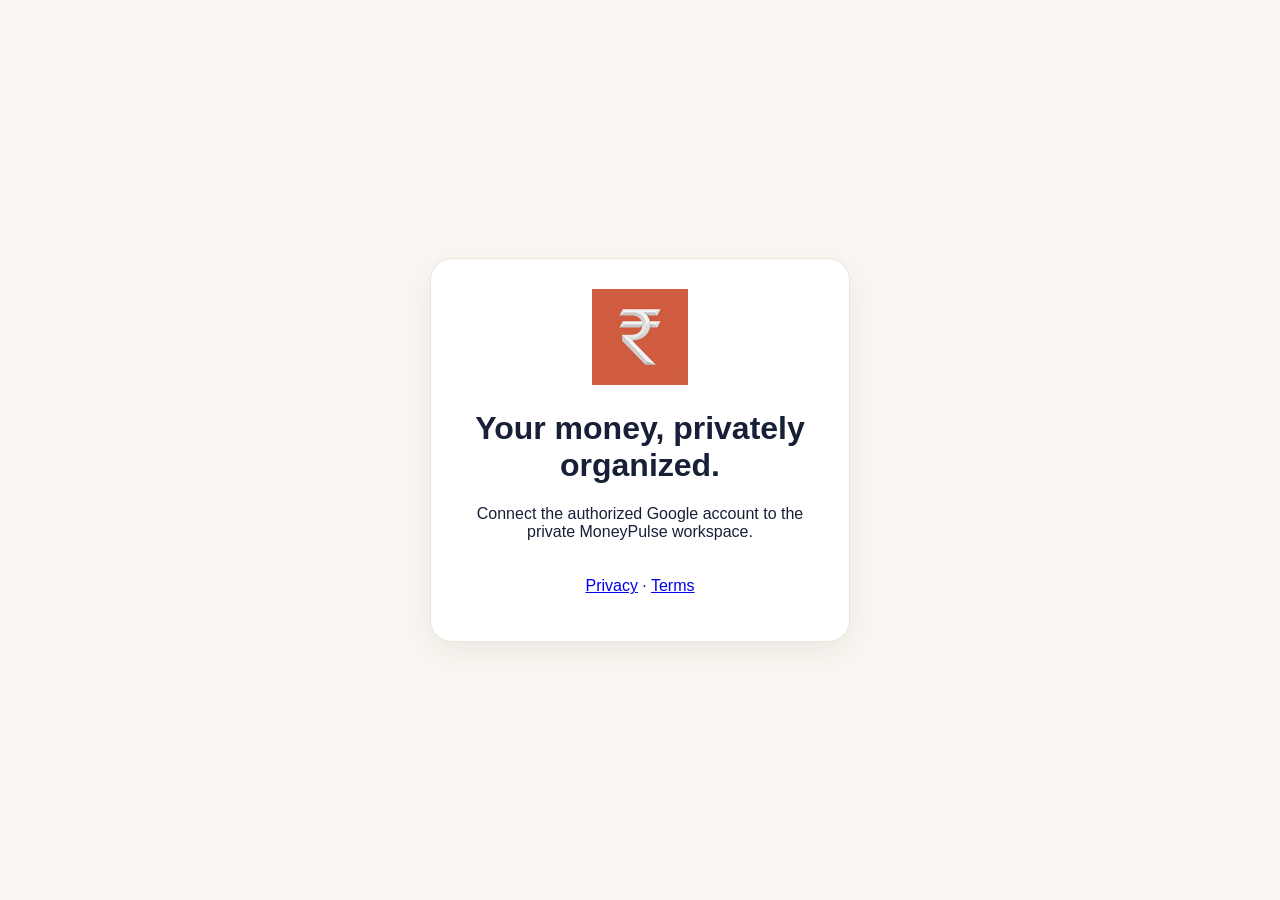
<file: index.html>
<!doctype html>
<html lang="en">
<head>
  <meta charset="utf-8">
  <meta name="viewport" content="width=device-width, initial-scale=1, viewport-fit=cover">
  <meta name="theme-color" content="#d96b50">

  <title>MoneyPulse</title>

  <link rel="manifest" href="manifest.webmanifest">
  <link rel="apple-touch-icon" href="icons/apple-touch-icon.png">

  <link rel="preconnect" href="https://fonts.googleapis.com">
  <link rel="preconnect" href="https://fonts.gstatic.com" crossorigin>
  <link href="https://fonts.googleapis.com/css2?family=Nunito+Sans:wght@500;600;700;800;900&display=swap" rel="stylesheet">

  <link rel="stylesheet" href="css/styles.css">
</head>
<body>
  <div id="splash">
    <img src="icons/icon-192.png" alt="MoneyPulse">
    <b>MoneyPulse</b>
    <i aria-hidden="true"></i>
  </div>

  <div id="app"></div>
  <div id="modal"></div>
  <div id="float"></div>

  <script src="config.js"></script>
  <script src="https://accounts.google.com/gsi/client" async defer></script>
  <script src="js/app.js"></script>
</body>
</html>
</file>
<file: css/styles.css>
:root{--bg:#faf7f2;--paper:#fff;--ink:#172036;--muted:#778196;--line:#ebe3dc;--terr:#d96b50;--terr2:#b95039;--soft:#f9e7e1;--green:#178653;--greenbg:#e9f5ee;--red:#df5a58;--redbg:#fff0ee;--blue:#4f70c9;--bluebg:#edf2ff;--amber:#df9a1f;--purple:#8066c6;--shadow:0 10px 30px rgba(62,46,37,.08);--safe:env(safe-area-inset-bottom,0px)}*{box-sizing:border-box}html,body{margin:0;min-height:100%;background:var(--bg);color:var(--ink);font-family:"Nunito Sans",system-ui,sans-serif}button,input,select,textarea{font:inherit}button{cursor:pointer}.hidden{display:none!important}#splash{position:fixed;inset:0;z-index:500;display:grid;place-content:center;justify-items:center;background:var(--bg)}#splash img{width:112px}#splash b{font-size:27px;margin:12px}#splash i{width:28px;height:28px;border:3px solid #eadbd4;border-top-color:var(--terr);border-radius:50%;animation:spin .8s linear infinite}@keyframes spin{to{transform:rotate(360deg)}}.shell{min-height:100vh;padding-bottom:calc(86px + var(--safe))}.side{display:none}.header{position:sticky;top:0;z-index:30;background:#fffaf7ed;border-bottom:1px solid var(--line);backdrop-filter:blur(14px)}.wrap,.content{max-width:1320px;margin:auto;padding-left:16px;padding-right:16px}.head{height:70px;display:flex;align-items:center;gap:11px}.brand{width:46px;height:46px;border:0;border-radius:14px;background:url('../icons/icon-192.png') center/cover}.title{font-size:24px;font-weight:900}.actions{display:flex;gap:8px;margin-left:auto}.icon{width:46px;height:46px;display:grid;place-items:center;border:0;border-radius:14px;background:#fff;color:#647087;box-shadow:0 4px 14px #49382e0d}.icon:hover{background:var(--soft);color:var(--terr2)}.icon svg{width:23px}.new{display:none}.periods{display:flex;gap:8px;overflow:auto;padding-bottom:13px;scrollbar-width:none}.btn{min-height:43px;padding:0 17px;border:1px solid var(--line);border-radius:14px;background:#fff;color:var(--ink);font-weight:800}.btn:hover{border-color:#dfc7bc;background:#fffaf7}.btn.primary{background:var(--terr);border-color:var(--terr);color:#fff}.btn.danger{background:var(--redbg);border-color:#f2cbc6;color:var(--red)}.period.active{background:var(--ink);color:#fff;border-color:var(--ink)}.content{padding-top:20px;padding-bottom:25px}.card{background:#fff;border:1px solid var(--line);border-radius:22px;box-shadow:var(--shadow)}.hero-grid{display:grid;gap:14px}.hero{padding:24px;min-height:240px}.hero .eyebrow{font-size:11px;letter-spacing:1px;font-weight:800}.hero .big{font-size:36px;font-weight:900;margin:22px 0}.hero.net{background:#fff}.hero.cash{background:linear-gradient(145deg,#f1faf5,#fff)}.hero.cash .big{color:var(--green)}.stats{display:flex;gap:18px;flex-wrap:wrap;color:var(--muted);font-size:12px}.sectionrow{width:100%;min-height:55px;padding:0 16px;display:flex;align-items:center;gap:10px;border:1px solid var(--line);border-radius:14px;background:#fff;text-align:left;margin-top:12px}.sectionrow .grow{flex:1}.sectionrow b{font-size:15px}.sectionrow small{display:block;color:var(--muted)}.sectionrow svg{width:18px}.sectionbody{padding:14px 0}.grid{display:grid;grid-template-columns:repeat(2,minmax(0,1fr));gap:12px}.metric,.account{padding:17px}.label{font-size:11px;color:var(--muted);font-weight:800;text-transform:uppercase;letter-spacing:.65px}.value{font-size:21px;font-weight:900;margin-top:9px}.tabs,.subtabs{display:flex;gap:5px;padding:5px;border-radius:16px;background:#eceff4;overflow:auto;width:max-content;max-width:100%}.tab{min-width:92px;height:42px;padding:0 15px;border:0;border-radius:12px;background:transparent;font-weight:900}.tab.active.all{background:var(--ink);color:#fff}.tab.active.expense{background:var(--red);color:#fff}.tab.active.income{background:var(--green);color:#fff}.tab.active.transfer{background:var(--blue);color:#fff}.filter{padding:14px;margin:13px 0}.search{height:52px;display:flex;align-items:center;gap:10px;padding:0 15px;border-radius:14px;background:#f9f6f3}.search input{width:100%;border:0;background:transparent;outline:0}.filtergrid{display:grid;grid-template-columns:1fr 1fr;gap:10px;margin-top:10px}.control{width:100%;height:51px;padding:0 14px;border:1px solid var(--line);border-radius:14px;background:#fff;outline:0}.control:focus{border-color:var(--terr);box-shadow:0 0 0 4px #d96b5017}textarea.control{height:98px;padding-top:13px}.activefilters{display:flex;gap:7px;flex-wrap:wrap;margin:10px 0}.filterchip{padding:8px 11px;border:0;border-radius:10px;background:var(--soft);color:var(--terr2);font-size:12px;font-weight:800}.month{margin-bottom:12px;overflow:hidden}.monthhead{width:100%;padding:15px 17px;border:0;background:#fff;text-align:left}.monthhead h3{margin:0;font-size:18px}.chips{display:flex;gap:7px;flex-wrap:wrap;margin-top:7px}.chip{padding:5px 9px;border-radius:9px;background:#f7f4f1;color:var(--muted);font-size:11px}.desktop-table{display:none}.mobiletx{display:grid;grid-template-columns:34px 1fr auto;gap:10px;align-items:center;padding:14px;border-top:1px solid var(--line)}.check{width:23px;height:23px;accent-color:var(--terr)}.txname{font-weight:900}.meta{font-size:11px;color:var(--muted);margin-top:5px}.tag{display:inline-flex;padding:4px 7px;border-radius:7px;background:var(--redbg);color:var(--red);font-size:10px}.amount{font-weight:900}.amount.income{color:var(--green)}.amount.expense{color:var(--red)}.amount.transfer{color:var(--blue)}.bottom{position:fixed;z-index:50;inset:auto 0 0;height:calc(76px + var(--safe));padding:6px 14px var(--safe);display:grid;grid-template-columns:1fr 1fr 74px 1fr 1fr;background:#fffdfbdd;border-top:1px solid var(--line)}.nav{border:0;border-radius:14px;background:transparent;color:#8993a6;display:grid;place-items:center;font-size:10px;font-weight:800}.nav.active{background:var(--soft);color:var(--terr)}.nav svg{width:24px}.fab{position:fixed;z-index:60;left:50%;bottom:calc(26px + var(--safe));transform:translateX(-50%);width:62px;height:62px;border:5px solid #fffaf7;border-radius:19px;background:var(--terr);color:#fff;font-size:32px;box-shadow:0 12px 25px #d96b5040}.assetlist{display:grid;gap:12px}.assetrow{padding:15px;display:flex;align-items:center;gap:12px}.assetrow .grow{flex:1}.assetrow b{display:block}.assetrow small{color:var(--muted)}.settings-layout{display:grid;gap:14px}.settings-nav{display:grid;grid-template-columns:repeat(2,1fr);gap:9px}.settings-nav button{padding:14px;border:1px solid var(--line);border-radius:16px;background:#fff;text-align:left}.settings-nav button.active{background:var(--ink);color:#fff}.settings-panel{padding:18px}.settings-head{display:flex;align-items:center;gap:12px;margin-bottom:15px}.settings-head div{flex:1}.settings-head h2{margin:0;font-size:20px}.settings-head p{margin:3px 0;color:var(--muted);font-size:13px}.managebar{display:flex;gap:8px;flex-wrap:wrap;margin-bottom:12px}.manage-row{display:grid;grid-template-columns:1fr auto;gap:12px;align-items:center;padding:13px;border-top:1px solid var(--line)}.manage-row:first-child{border-top:0}.manage-row b{display:block}.manage-row small{color:var(--muted)}.status{padding:6px 9px;border-radius:9px;background:var(--greenbg);color:var(--green);font-size:11px;font-weight:900}.menu-btn{height:38px;padding:0 11px;border:0;border-radius:10px;background:#f6f3f0;font-weight:800}.modalbg{position:fixed;inset:0;z-index:100;display:flex;align-items:flex-end;background:#17203670}.sheet{width:100%;max-height:94vh;overflow:auto;border-radius:26px 26px 0 0;background:#fff;padding-bottom:var(--safe)}.sheethead,.sheetfoot{position:sticky;z-index:2;display:flex;align-items:center;padding:17px 19px;background:#fff}.sheethead{top:0;border-bottom:1px solid var(--line)}.sheethead h2{margin:0;flex:1;font-size:21px}.sheetfoot{bottom:0;justify-content:flex-end;gap:8px;border-top:1px solid var(--line)}.sheetbody{padding:19px}.form{display:grid;gap:14px}.field{display:grid;gap:7px;font-size:12px;font-weight:800}.amountinput{height:68px;font-size:28px;font-weight:900}.entry-top{display:grid;grid-template-columns:repeat(2,1fr);gap:10px}.entry-tile{min-height:110px;padding:14px;border:1px solid var(--line);border-radius:16px;background:#fff;text-align:left}.entry-tile:hover{border-color:#dfb8ab;background:#fffaf7}.entry-tile svg{width:25px}.entry-tile b{display:block;margin-top:12px}.entry-tile small{color:var(--muted)}.type-grid{display:grid;grid-template-columns:repeat(2,1fr);gap:10px}.type-card{min-height:112px;display:grid;place-items:center;padding:13px;border:1px solid var(--line);border-radius:16px;background:#fff;text-align:center}.type-card:hover{border-color:#d9b6aa;background:#fffaf7}.type-card svg{width:27px}.type-card b{display:block;margin-top:8px}.toastroot{position:fixed;z-index:180;left:14px;right:14px;bottom:calc(96px + var(--safe));display:grid;gap:8px}.toast{padding:13px 15px;border-radius:14px;background:var(--ink);color:#fff}.signin{min-height:100vh;display:grid;place-items:center;padding:20px}.signin-card{max-width:420px;padding:30px;text-align:center}.signin-card img{width:96px}.google{display:flex;justify-content:center;margin-top:20px}.lock{position:fixed;inset:0;z-index:300;display:grid;place-items:center;background:var(--bg);text-align:center}.keys{display:grid;grid-template-columns:repeat(3,76px);gap:16px}.key{width:76px;height:76px;border:1px solid var(--line);border-radius:20px;background:#fff;font-size:28px;font-weight:900}.privacy .money{font-size:0}.privacy .money:after{content:'••••••';font-size:17px;letter-spacing:4px}.empty{padding:34px;text-align:center;color:var(--muted)}
@media(min-width:900px){.shell{padding-left:90px;padding-bottom:0}.side{position:fixed;z-index:50;inset:0 auto 0 0;width:90px;padding:18px 10px;display:flex;flex-direction:column;gap:9px;background:#fff;border-right:1px solid var(--line)}.side .brand{margin:0 auto 22px}.side .nav{height:60px}.wrap,.content{padding-left:25px;padding-right:25px}.new{display:flex;align-items:center;gap:8px}.bottom,.fab{display:none}.hero-grid{grid-template-columns:1fr 1fr}.grid.accounts{grid-template-columns:repeat(4,1fr)}.filter{display:grid;grid-template-columns:1fr 470px;gap:12px}.filtergrid{margin:0}.mobiletx{display:none}.desktop-table{display:block;overflow:auto}.desktop-table table{width:100%;border-collapse:collapse}.desktop-table th,.desktop-table td{padding:12px;border-top:1px solid var(--line);text-align:left;white-space:nowrap;font-size:12px}.desktop-table th{color:var(--muted);font-weight:900}.desktop-table .desc{min-width:220px;white-space:normal}.modalbg{align-items:center;justify-content:center}.sheet{max-width:780px;border-radius:26px;max-height:90vh}.form.two{grid-template-columns:1fr 1fr}.full{grid-column:1/-1}.entry-top{grid-template-columns:repeat(5,1fr)}.type-grid{grid-template-columns:repeat(4,1fr)}.settings-layout{grid-template-columns:240px 1fr}.settings-nav{display:flex;flex-direction:column}.assetlist{grid-template-columns:1fr 1fr}.toastroot{left:auto;right:24px;bottom:24px;width:370px}}


/* MoneyPulse v9 integrated modern UI */
@import url('https://fonts.googleapis.com/css2?family=Plus+Jakarta+Sans:wght@400;500;600;700;800&display=swap');
:root{--font:'Plus Jakarta Sans',sans-serif;--pill:999px}html,body{font-family:var(--font);-webkit-font-smoothing:antialiased}.btn,.period,.tab,.control,.search,.filterchip,.status{border-radius:var(--pill)}.icon{border-radius:14px}.check{appearance:none;width:19px;height:19px;border-radius:50%;border:1px solid #cbd5e1;background:#f1f5f9;display:grid;place-content:center}.check:checked{background:var(--terr);border-color:var(--terr)}.check:checked:before{content:"";width:10px;height:10px;background:white;clip-path:polygon(14% 44%,0 65%,50% 100%,100% 16%,80% 0%,43% 62%)}.row-actions{display:flex;gap:6px;justify-content:flex-end;opacity:1}.action-btn{height:36px;padding:0 12px;border:1px solid var(--line);border-radius:12px;background:#fff;color:#64748b;font-weight:700}.action-btn.edit:hover{background:#fff7ed;color:var(--terr);border-color:#fed7aa}.action-btn.delete:hover{background:#fff1f2;color:var(--red);border-color:#fecdd3}.action-btn svg{width:15px;vertical-align:middle;margin-right:5px}.sectionrow{border-radius:18px}.sectionrow[aria-expanded=true] .section-chevron{transform:rotate(180deg)}.section-chevron{transition:transform .18s}.accordion-content{display:grid;grid-template-rows:1fr;opacity:1;transition:grid-template-rows .18s,opacity .18s}.accordion-content.collapsed{grid-template-rows:0fr;opacity:0}.accordion-content>div{min-height:0;overflow:hidden}.accordion-pad{padding:12px 2px}.operation-state{display:inline-flex;align-items:center;gap:7px;padding:7px 11px;border-radius:var(--pill);background:#eefbf4;color:#16784d;font-size:12px;font-weight:800}.btn[disabled],.action-btn[disabled]{opacity:.55;cursor:not-allowed}.entry-tile,.type-card{border-radius:22px}.unsaved-note{font-size:12px;color:var(--muted)}.import-progress{height:9px;border-radius:999px;background:#edf1f5;overflow:hidden}.import-progress span{display:block;height:100%;background:var(--terr);transition:width .2s}.settings-page{display:grid;gap:22px}.settings-section{padding:20px}.settings-section h2{font-size:19px;margin:0 0 14px}.settings-grid{display:grid;grid-template-columns:1fr 1fr;gap:18px}.settings-box{background:#f5f7fa;border:1px solid #e6eaf0;border-radius:24px;padding:17px}.definition-row{display:grid;grid-template-columns:1fr auto;gap:10px;align-items:center;padding:10px 12px;margin:8px 0;background:white;border:1px solid #e7eaf0;border-radius:999px}.definition-row b{font-size:13px}.definition-actions{display:flex;gap:5px}.mini{height:30px;padding:0 10px;border:0;border-radius:999px;background:#f1f5f9;font-size:11px;font-weight:800}.mini:hover{background:#fde9e3;color:var(--terr)}.settings-danger{background:#fff5f5;border-color:#fee2e2}.settings-danger .btn{color:var(--red)}
@media(min-width:900px){.row-actions{opacity:0}.desktop-table tr:hover .row-actions,.desktop-table tr:focus-within .row-actions{opacity:1}.settings-page{grid-template-columns:1fr 1fr}.settings-section.full{grid-column:1/-1}}
@media(max-width:899px){.settings-grid{grid-template-columns:1fr}.row-actions .action-label{display:none}.action-btn{width:38px;padding:0}.action-btn svg{margin:0}.entry-top{grid-template-columns:1fr 1fr}}
</file>
